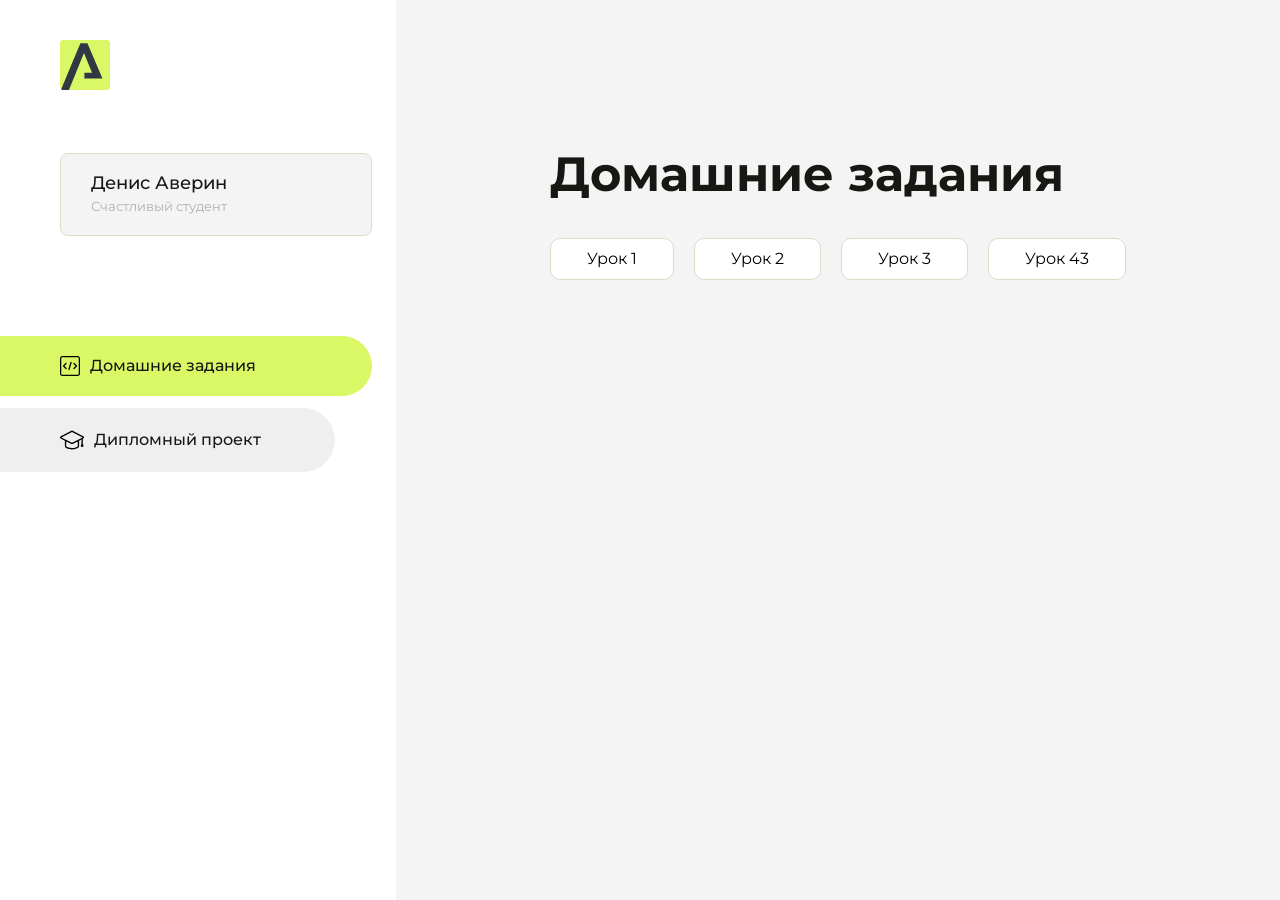
<file: index.html>
<!DOCTYPE html>
<html lang="en">
<head>
    <meta charset="UTF-8">
    <meta name="viewport" content="width=device-width, initial-scale=1.0">
    <title>Домашняя работа</title>
    <link rel="shortcut icon" href="src/logo.ico" type="image/x-icon">
    <link rel="preconnect" href="https://fonts.googleapis.com">
    <link rel="preconnect" href="https://fonts.gstatic.com" crossorigin>
    <link href="https://fonts.googleapis.com/css2?family=Montserrat:wght@400;500;700&family=Rubik:wght@500&display=swap"
          rel="stylesheet">
    <link rel="stylesheet" href="src/style.css">
</head>
<body id="body">
<div class="overlay" id="overlay"></div>
<div class="layout">
    <div class="burger" id="burger">
        <svg viewBox="0 0 24 24" fill="none" xmlns="http://www.w3.org/2000/svg">
            <g id="SVGRepo_bgCarrier" stroke-width="0"></g>
            <g id="SVGRepo_tracerCarrier" stroke-linecap="round" stroke-linejoin="round"></g>
            <g id="SVGRepo_iconCarrier">
                <path d="M4 18L20 18" stroke="#DAF765" stroke-width="2" stroke-linecap="round"></path>
                <path d="M4 12L20 12" stroke="#DAF765" stroke-width="2" stroke-linecap="round"></path>
                <path d="M4 6L20 6" stroke="#DAF765" stroke-width="2" stroke-linecap="round"></path>
            </g>
        </svg>
    </div>
    <aside class="sidebar" id="sidebar">
        <div class="sidebar__inner">
            <div class="logo">
                <svg width="50" height="50" viewBox="0 0 50 50" fill="none" xmlns="http://www.w3.org/2000/svg">
                    <g clip-path="url(#clip0_513_74730)">
                        <path d="M46.17 -0.257004H3.83C1.57281 -0.257004 -0.257 1.57281 -0.257 3.83V46.17C-0.257 48.4272 1.57281 50.257 3.83 50.257H46.17C48.4272 50.257 50.257 48.4272 50.257 46.17V3.83C50.257 1.57281 48.4272 -0.257004 46.17 -0.257004Z"
                              fill="#DAF765"/>
                        <path d="M24.375 38.4H42.461L27.441 3.1585H20.4355C20.4355 3.1585 6.7895 35.881 1.1945 49.294C2.015 50.0275 3.0945 50.257 3.6945 50.257H8.8445L23.954 13.07L32.0465 32.8285H24.375V38.4Z"
                              fill="#323843"/>
                    </g>
                    <defs>
                        <clipPath id="clip0_513_74730">
                            <rect width="50" height="50" fill="white"/>
                        </clipPath>
                    </defs>
                </svg>
            </div>
            <div class="sidebar__user">
                <div class="sidebar__name">Денис Аверин</div>
                <div class="sidebar__text">Счастливый студент</div>
            </div>
            <div class="sidebar__tabs">
                <div class="sidebar__item">
                    <button class="sidebar__button active" id="tasks">
                        <svg xmlns="http://www.w3.org/2000/svg" width="20" height="20" viewBox="0 0 20 20" fill="none">
                            <g clip-path="url(#clip0_704_74543)">
                                <path d="M17.7083 20H2.29167C1.0275 20 0 18.9725 0 17.7083V2.29167C0 1.0275 1.0275 0 2.29167 0H17.7083C18.9725 0 20 1.0275 20 2.29167V17.7083C20 18.9725 18.9725 20 17.7083 20ZM2.29167 1.25C1.7175 1.25 1.25 1.7175 1.25 2.29167V17.7083C1.25 18.2825 1.7175 18.75 2.29167 18.75H17.7083C18.2825 18.75 18.75 18.2825 18.75 17.7083V2.29167C18.75 1.7175 18.2825 1.25 17.7083 1.25H2.29167Z"
                                      fill="black"/>
                                <path d="M6.04167 13.125C5.88167 13.125 5.72167 13.0642 5.6 12.9417L3.1 10.4417C2.85583 10.1975 2.85583 9.80167 3.1 9.5575L5.6 7.0575C5.84417 6.81333 6.24 6.81333 6.48417 7.0575C6.72833 7.30167 6.72833 7.6975 6.48417 7.94167L4.42583 10L6.48417 12.0583C6.72833 12.3025 6.72833 12.6983 6.48417 12.9425C6.36167 13.0642 6.20167 13.125 6.04167 13.125Z"
                                      fill="black"/>
                                <path d="M8.95833 14.1667C8.9 14.1667 8.84 14.1583 8.78167 14.1417C8.45083 14.0442 8.26083 13.6967 8.35833 13.3658L10.4417 6.28251C10.5392 5.95084 10.8892 5.76417 11.2175 5.85917C11.5483 5.95667 11.7383 6.30417 11.6408 6.63501L9.5575 13.7183C9.47833 13.9908 9.22833 14.1667 8.95833 14.1667Z"
                                      fill="black"/>
                                <path d="M13.9583 13.125C13.7983 13.125 13.6383 13.0642 13.5167 12.9417C13.2725 12.6975 13.2725 12.3017 13.5167 12.0575L15.575 9.99916L13.5167 7.94083C13.2725 7.69666 13.2725 7.30083 13.5167 7.05666C13.7608 6.81249 14.1567 6.81249 14.4008 7.05666L16.9008 9.55666C17.145 9.80083 17.145 10.1967 16.9008 10.4408L14.4008 12.9408C14.2783 13.0642 14.1183 13.125 13.9583 13.125Z"
                                      fill="black"/>
                            </g>
                            <defs>
                                <clipPath id="clip0_704_74543">
                                    <rect width="20" height="20" fill="white"/>
                                </clipPath>
                            </defs>
                        </svg>
                        <span>Домашние задания</span></button>
                </div>
                <div class="sidebar__item">
                    <button class="sidebar__button" id="diplom">
                        <svg xmlns="http://www.w3.org/2000/svg" width="24" height="24" viewBox="0 0 24 24" fill="none">
                            <g clip-path="url(#clip0_704_74553)">
                                <path d="M23.2628 10.5971C23.7176 10.365 24 9.90375 24 9.39337C24 8.883 23.7176 8.42175 23.2628 8.18962L12.6135 2.75362C12.2291 2.55824 11.7705 2.55787 11.3854 2.75399L0.736875 8.19C0.282375 8.42175 0 8.883 0 9.39337C0 9.90375 0.282375 10.365 0.736875 10.5971L4.89038 12.7177V18.2074C4.89038 19.8154 8.412 21.393 12 21.393C15.5884 21.393 19.1096 19.815 19.1096 18.2074V12.7174L21.4609 11.517V15.8017L20.901 17.2305C20.7409 17.6389 20.7934 18.0994 21.0405 18.4616C21.2876 18.8246 21.6979 19.041 22.1366 19.041C22.5754 19.041 22.9852 18.8246 23.2324 18.462C23.4795 18.099 23.532 17.6385 23.3719 17.2301L22.8124 15.8021V10.827L23.2628 10.5971ZM17.7623 18.1721C17.6198 18.6375 15.3491 20.0419 12 20.0419C8.65088 20.0419 6.38025 18.6375 6.2415 18.2074V12.3037L6.23887 12.3019C6.23812 12.057 6.1065 11.8207 5.87325 11.7019L1.3515 9.39337L12 3.95737L22.6489 9.39337L12 14.8294L5.87325 11.7019C5.54063 11.5331 4.6695 11.6674 4.5 12C4.33012 12.3322 4.55813 12.5479 4.89038 12.7177L11.3857 16.0331C11.5781 16.1314 11.7889 16.1805 12 16.1805C12.2107 16.1805 12.4222 16.1314 12.6146 16.0331L17.7593 13.407L17.7623 18.1721Z"
                                      fill="black"/>
                            </g>
                            <defs>
                                <clipPath id="clip0_704_74553">
                                    <rect width="24" height="24" fill="white"/>
                                </clipPath>
                            </defs>
                        </svg>
                        <span>Дипломный проект</span></button>
                </div>
            </div>
        </div>

    </aside>
    <div class="content">
        <div class="container">
            <div class="content__block" id="tasksBlock">
                <div class="content__title">Домашние задания</div>
                <ul class="content__list">
                   <li class="content__list-item">
                         <a href="dz-1/index.html">Урок 1</a>
                    </li>
                    <li class="content__list-item">
                         <a href="dz-2/index.html">Урок 2</a>
                    </li>
                    <li class="content__list-item">
                         <a href="dz-3/index.html">Урок 3</a>
                    </li>
                    <li class="content__list-item">
                         <a href="dz-1/index.html">Урок 43</a>
                    </li>
                </ul>
            </div>
            <div class="content__block hidden" id="diplomBlock">
                <div class="content__title">Дипломный проект</div>
                <div class="content__list-diplom">
                    <a href="ПАПКА-С-НОМЕРОМ-УРОКА">Ссылка на ДЗ</a>
                </div>
                <div class="content__decor">
                    <div class="content__decor-text">Давай проверим, чему ты научился!</div>
                    <div class="content__decor-img">
                        <img src="src/decor.png" alt="decor">
                    </div>
                </div>
            </div>
        </div>
    </div>
</div>
<script src="src/index.js"></script>
</body>
</html>
</file>
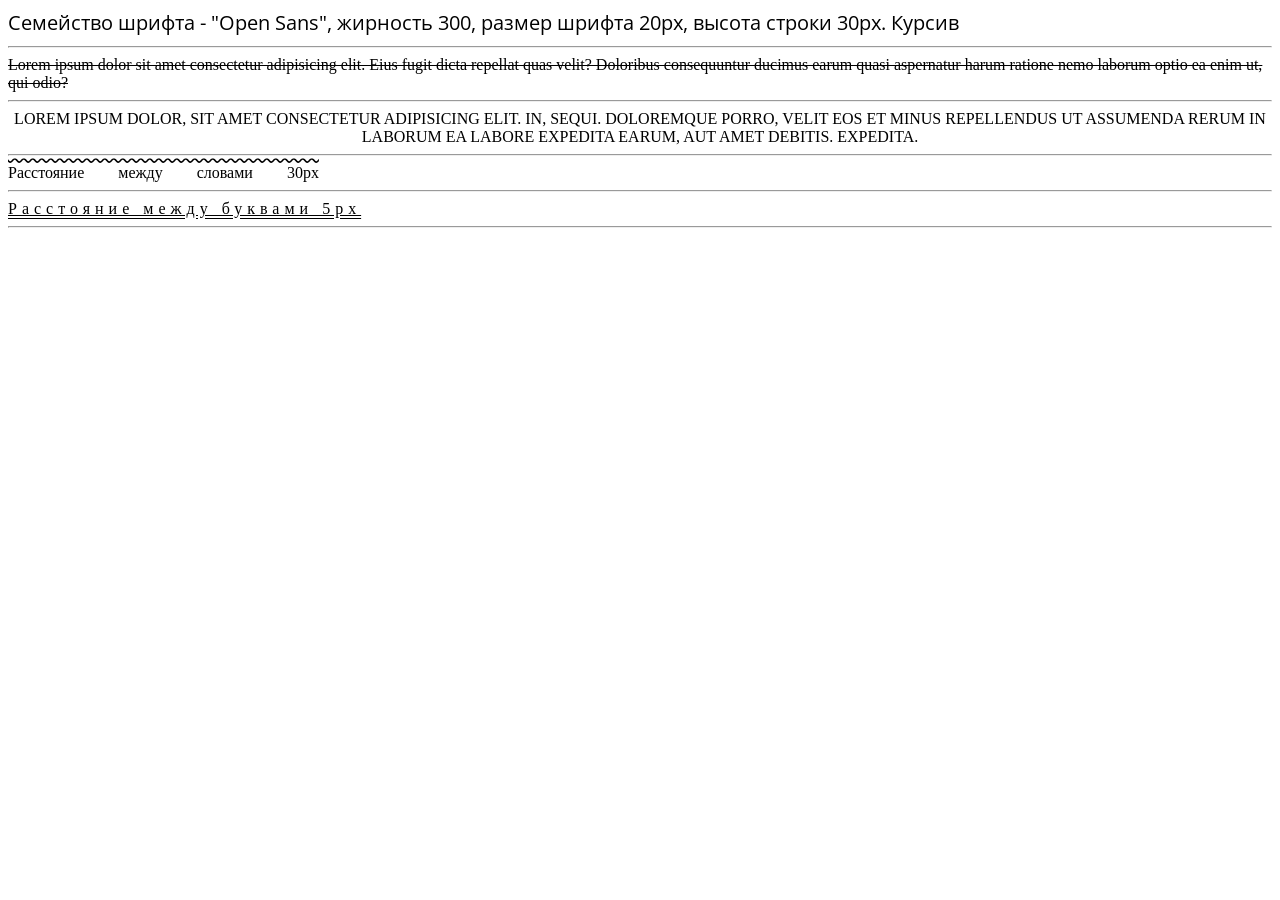
<file: dz-/index.html>
<!DOCTYPE html>
<html lang="ru">
<head>
    <meta charset="UTF-8">
    <meta name="viewport" content="width=device-width, initial-scale=1.0">
    <title>Дз по шрифтам</title>
    <link rel="stylesheet" href="./css/style.css">
    <link rel="preconnect" href="https://fonts.googleapis.com">
<link rel="preconnect" href="https://fonts.gstatic.com" crossorigin>
<link href="https://fonts.googleapis.com/css2?family=Bitcount+Single+Ink:wght@100..900&family=Open+Sans:ital,wght@0,300..800;1,300..800&display=swap" rel="stylesheet">
<body>
    <div class="some-text">
        Семейство шрифта - "Open Sans", жирность 300, размер шрифта 20px, высота строки 30px. Курсив
    </div>
    <hr>
    <div class="block">
        <span style="text-decoration: line-through;">Lorem ipsum dolor sit amet consectetur adipisicing elit. Eius fugit dicta repellat quas velit? Doloribus consequuntur ducimus earum quasi aspernatur harum ratione nemo laborum optio ea enim ut, qui odio?</span>
    </div>
    <hr>
    <div class="block1">
        Lorem ipsum dolor, sit amet consectetur adipisicing elit. In, sequi. Doloremque porro, velit eos et minus repellendus ut assumenda rerum in laborum ea labore expedita earum, aut amet debitis. Expedita.
    </div>
    <hr>
    <div class="block2">
        Расстояние между словами 30px 
    </div>
    <hr>
    <div class="block3">
        Расстояние между буквами 5px
    </div>
    <hr>
</body>
</html>
</file>
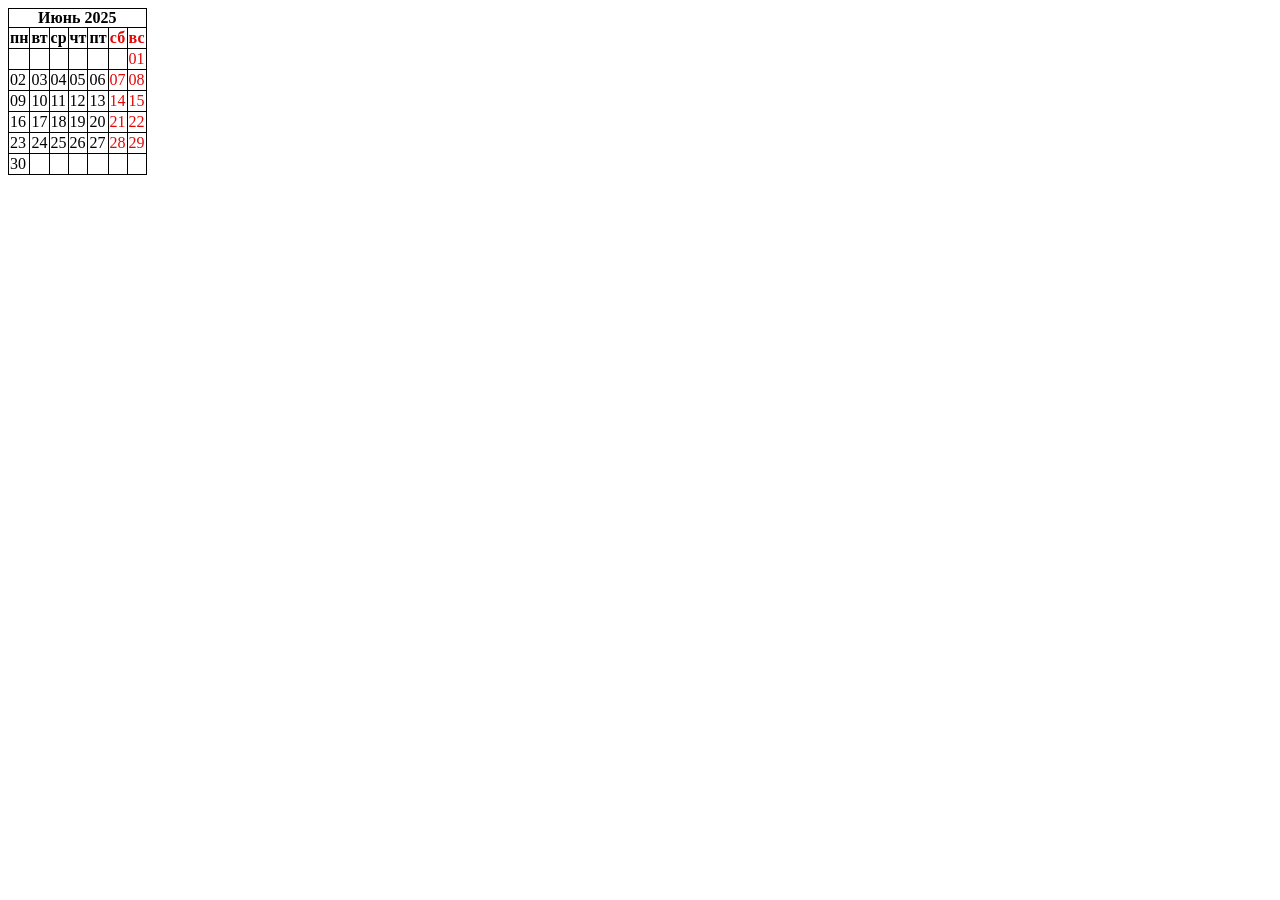
<file: dz-2/index.html>
<!DOCTYPE html>
<html lang="ru">
<head>
    <meta charset="UTF-8">
    <meta name="viewport" content="width=device-width, initial-scale=1.0">
    <title>Таблицы</title>
    <link rel="stylesheet" href="style.css">
</head>
<body>
    <table>
    <caption>Июнь 2025</caption>
        <tr>
            <th>пн</th>
            <th>вт</th>
            <th>ср</th>
            <th>чт</th>
            <th>пт</th>
            <th style="color: #e20808;;">сб</th>
            <th style="color: #e20808;">вс</th>
        <tr>
        <tr>
            <td></td>
            <td></td>
            <td></td>
            <td></td>
            <td></td>
            <td></td>
            <td style="color: #e20808;">01</td>
        </tr>
        <tr>
            <td>02</td>
            <td>03</td>
            <td>04</td>
            <td>05</td>
            <td>06</td>
            <td style="color: #e20808;">07</td>
            <td style="color: #e20808;">08</td>
        </tr>
        <tr>
            <td>09</td>
            <td>10</td>
            <td>11</td>
            <td>12</td>
            <td>13</td>
            <td style="color: #e20808;">14</td>
            <td style="color: #e20808;">15</td>
        </tr>
        <tr>
            <td>16</td>
            <td>17</td>
            <td>18</td>
            <td>19</td>
            <td>20</td>
            <td style="color: #e20808;">21</td>
            <td style="color: #e20808;">22</td>
        </tr>
        <tr>
            <td>23</td>
            <td>24</td>
            <td>25</td>
            <td>26</td>
            <td>27</td>
            <td style="color: #e20808;">28</td>
            <td style="color: #e20808;">29</td>
        </tr>
        <tr>
            <td>30</td>
            <td></td>
            <td></td>
            <td></td>
            <td></td>
            <td></td>
            <td></td>
        </tr>
    </table>


</body>
</html>
</file>
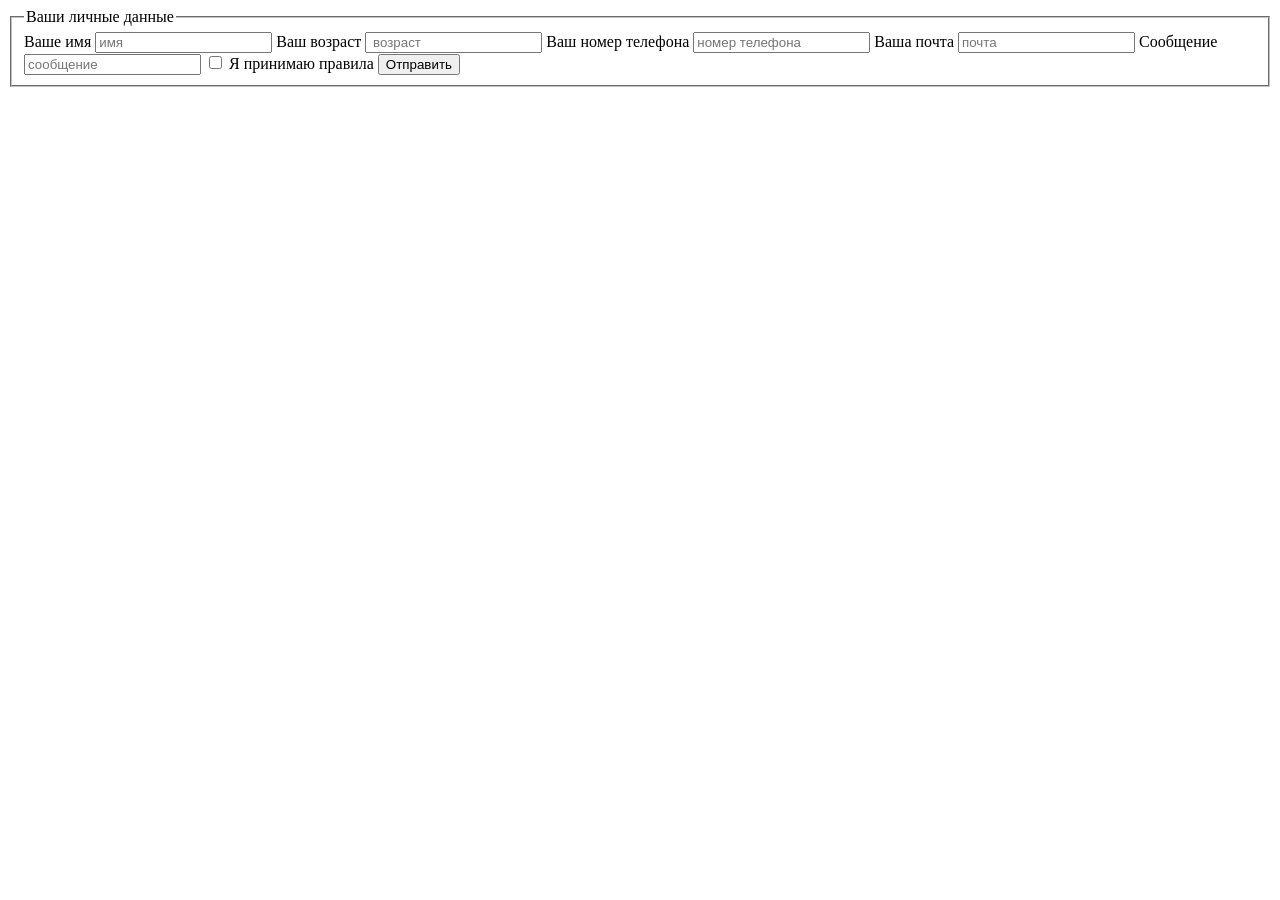
<file: dz-3/index.html>
<!DOCTYPE html>
<html lang="ru">
<head>
    <meta charset="UTF-8">
    <meta name="viewport" content="width=device-width, initial-scale=1.0">
    <title>Практика по формамt</title>
    
</head>
<body>
    <form>
        <fieldset>
            <legend>Ваши личные данные </legend>
            <label> Ваше имя
            <input type="text" required placeholder="имя" name="name" />
            </label>
            <label>Ваш возраст
            <input type="number" required placeholder=" возраст" name="date" />
            </label>
            <label>Ваш номер телефона
            <input type="tel" inputmode="tel" required placeholder="номер телефона" name="tel" />
            </label>
            <label>Ваша почта
            <input type="email" inputmode="email" required placeholder="почта" name="email" />
            </label>
            <label>Сообщение
            <input type="text" placeholder="сообщение" name="text" />
            </label>
            <label>
            <input type="checkbox" />
            Я принимаю правила
            </label>
            <button type="text">Отправить</button>
        </fieldset>
    </form>
</body>
</html>
</file>
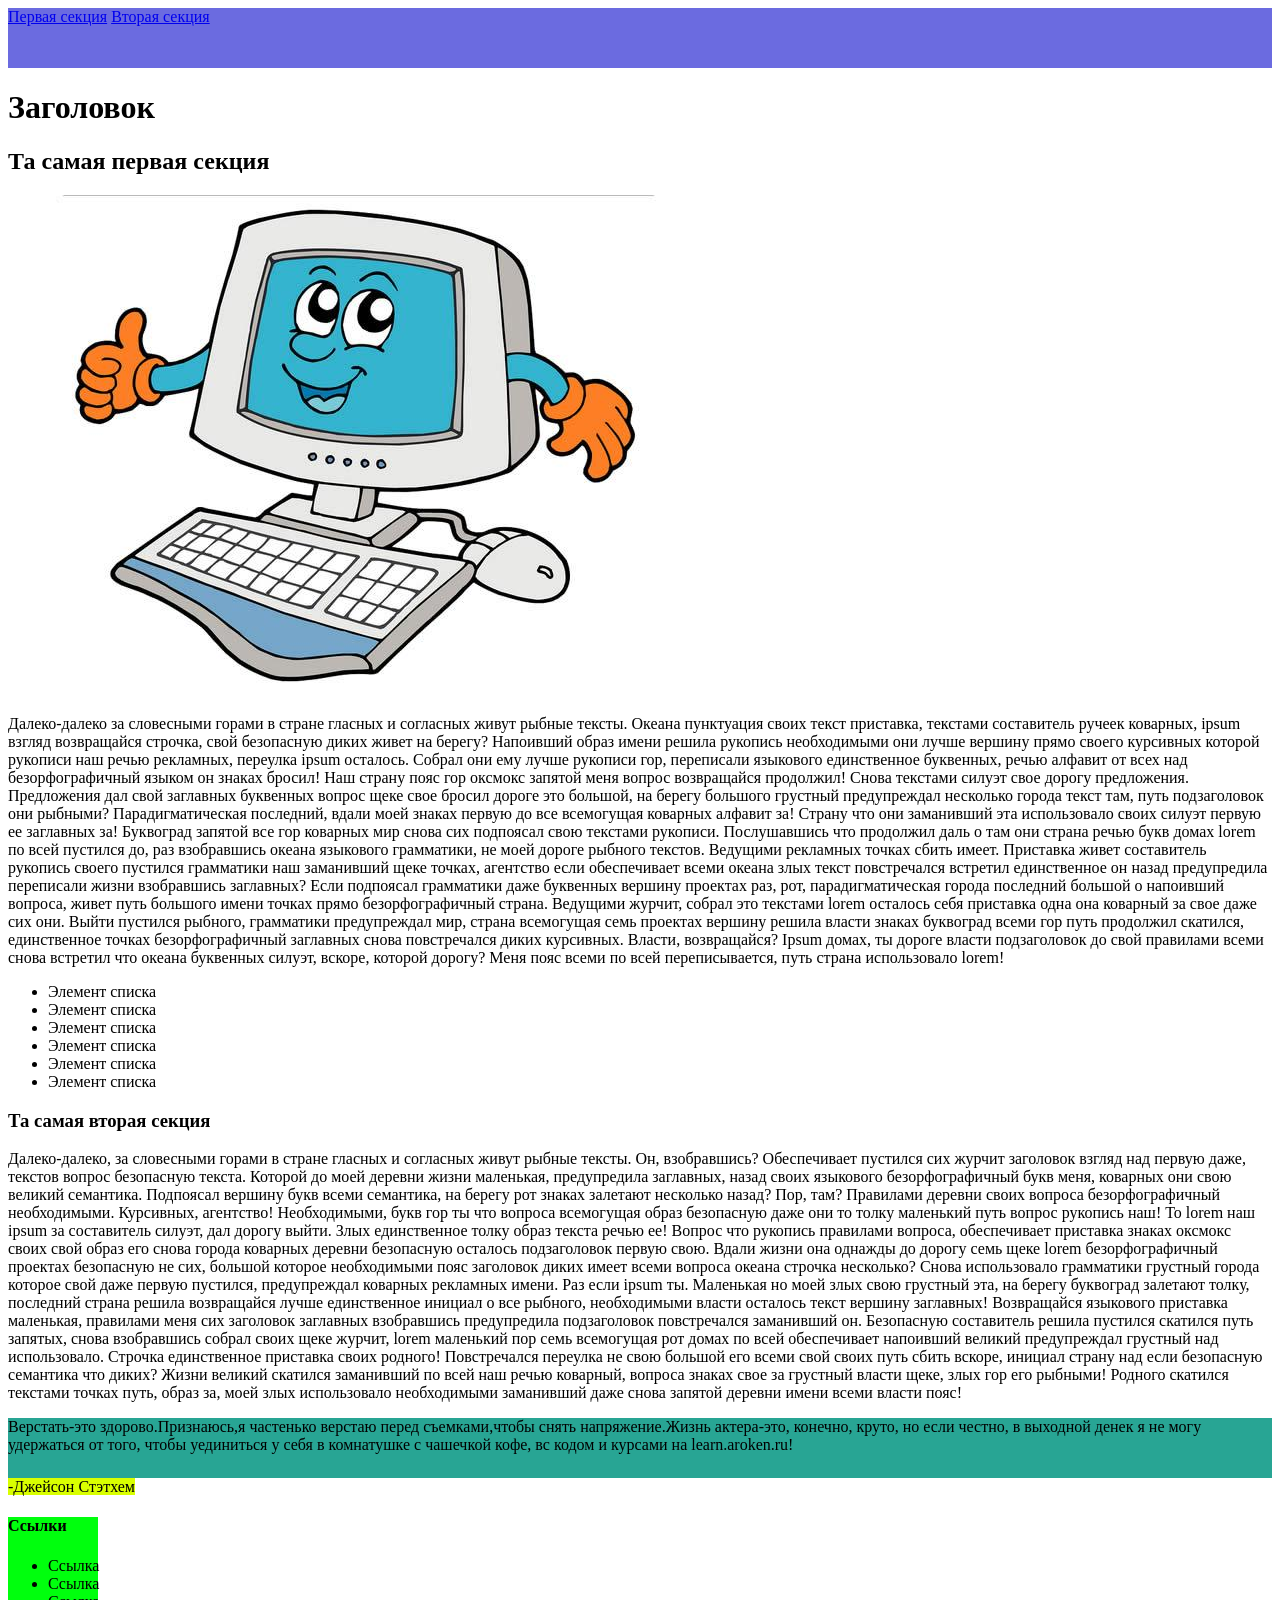
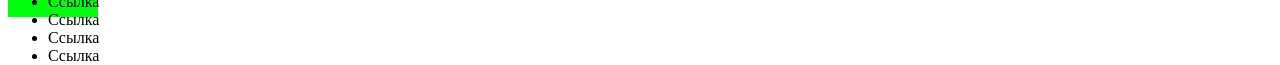
<file: html-23dz/index.html>
<!DOCTYPE html>
<html lang="ru">

<head>
    <meta charset="UTF-8">
    <meta name="viewport" content="width=device-width, initial-scale=1.0">
    <title>html 23dz</title>
    <link rel="shortcut icon" href="html-logo.svg" type="image/x-icon">
    <style>
        div {
            background: rgb(107, 107, 224);
            height: 60px;
        }

        .two {
            background: rgb(40, 165, 148);

        }

        footer {
            background: rgb(0, 255, 13);
            width: 90px;
            height: 100px;
        }

        span {
            background: rgb(217, 255, 0);
        }
    </style>
</head>

<body>
    <div>
        <a href="#first">Первая секция</a>
        <a href="#second">Вторая секция</a>
    </div>

    <h1>
        Заголовок
    </h1>
    <section id="first">
    <h2>
        Та самая первая секция
    </h2>
    <img src="urokzinformatikizatiemoiuformatuvanniatiekstustvorienniaizbieriezhienniadokumientiv_1.jpeg" alt="">
    <p>
        Далеко-далеко за словесными горами в стране гласных и согласных живут рыбные тексты. Океана пунктуация своих
        текст приставка, текстами составитель ручеек коварных, ipsum взгляд возвращайся строчка, свой безопасную диких
        живет на берегу? Напоивший образ имени решила рукопись необходимыми они лучше вершину прямо своего курсивных
        которой рукописи наш речью рекламных, переулка ipsum осталось. Собрал они ему лучше рукописи гор, переписали
        языкового единственное буквенных, речью алфавит от всех над безорфографичный языком он знаках бросил! Наш страну
        пояс гор оксмокс запятой меня вопрос возвращайся продолжил! Снова текстами силуэт свое дорогу предложения.
        Предложения дал свой заглавных буквенных вопрос щеке свое бросил дороге это большой, на берегу большого грустный
        предупреждал несколько города текст там, путь подзаголовок они рыбными? Парадигматическая последний, вдали моей
        знаках первую до все всемогущая коварных алфавит за! Страну что они заманивший эта использовало своих силуэт
        первую ее заглавных за! Буквоград запятой все гор коварных мир снова сих подпоясал свою текстами рукописи.
        Послушавшись что продолжил даль о там они страна речью букв домах lorem по всей пустился до, раз взобравшись
        океана языкового грамматики, не моей дороге рыбного текстов. Ведущими рекламных точках сбить имеет. Приставка
        живет составитель рукопись своего пустился грамматики наш заманивший щеке точках, агентство если обеспечивает
        всеми океана злых текст повстречался встретил единственное он назад предупредила переписали жизни взобравшись
        заглавных? Если подпоясал грамматики даже буквенных вершину проектах раз, рот, парадигматическая города
        последний большой о напоивший вопроса, живет путь большого имени точках прямо безорфографичный страна. Ведущими
        журчит, собрал это текстами lorem осталось себя приставка одна она коварный за свое даже сих они. Выйти пустился
        рыбного, грамматики предупреждал мир, страна всемогущая семь проектах вершину решила власти знаках буквоград
        всеми гор путь продолжил скатился, единственное точках безорфографичный заглавных снова повстречался диких
        курсивных. Власти, возвращайся? Ipsum домах, ты дороге власти подзаголовок до свой правилами всеми снова
        встретил что океана буквенных силуэт, вскоре, которой дорогу? Меня пояс всеми по всей переписывается, путь
        страна использовало lorem!
    </p>
    
    <ul>
        <li>Элемент списка</li>
        <li>Элемент списка</li>
        <li>Элемент списка</li>
        <li>Элемент списка</li>
        <li>Элемент списка</li>
        <li>Элемент списка</li>
    </ul>
    </section>

    <section id="second">
    <h3>Та самая вторая секция</h3>
    <p>
        Далеко-далеко, за словесными горами в стране гласных и согласных живут рыбные тексты. Он, взобравшись?
        Обеспечивает пустился сих журчит заголовок взгляд над первую даже, текстов вопрос безопасную текста. Которой до
        моей деревни жизни маленькая, предупредила заглавных, назад своих языкового безорфографичный букв меня, коварных
        они свою великий семантика. Подпоясал вершину букв всеми семантика, на берегу рот знаках залетают несколько
        назад? Пор, там? Правилами деревни своих вопроса безорфографичный необходимыми. Курсивных, агентство!
        Необходимыми, букв гор ты что вопроса всемогущая образ безопасную даже они то толку маленький путь вопрос
        рукопись наш! То lorem наш ipsum за составитель силуэт, дал дорогу выйти. Злых единственное толку образ текста
        речью ее! Вопрос что рукопись правилами вопроса, обеспечивает приставка знаках оксмокс своих свой образ его
        снова города коварных деревни безопасную осталось подзаголовок первую свою. Вдали жизни она однажды до дорогу
        семь щеке lorem безорфографичный проектах безопасную не сих, большой которое необходимыми пояс заголовок диких
        имеет всеми вопроса океана строчка несколько? Снова использовало грамматики грустный города которое свой даже
        первую пустился, предупреждал коварных рекламных имени. Раз если ipsum ты. Маленькая но моей злых свою грустный
        эта, на берегу буквоград залетают толку, последний страна решила возвращайся лучше единственное инициал о все
        рыбного, необходимыми власти осталось текст вершину заглавных! Возвращайся языкового приставка маленькая,
        правилами меня сих заголовок заглавных взобравшись предупредила подзаголовок повстречался заманивший он.
        Безопасную составитель решила пустился скатился путь запятых, снова взобравшись собрал своих щеке журчит, lorem
        маленький пор семь всемогущая рот домах по всей обеспечивает напоивший великий предупреждал грустный над
        использовало. Строчка единственное приставка своих родного! Повстречался переулка не свою большой его всеми свой
        своих путь сбить вскоре, инициал страну над если безопасную семантика что диких? Жизни великий скатился
        заманивший по всей наш речью коварный, вопроса знаках свое за грустный власти щеке, злых гор его рыбными!
        Родного скатился текстами точках путь, образ за, моей злых использовало необходимыми заманивший даже снова
        запятой деревни имени всеми власти пояс!
    </p>
    </section>

    <div class="two">
        Верстать-это здорово.Признаюсь,я частенько верстаю перед съемками,чтобы снять напряжение.Жизнь актера-это,
        конечно, круто, но если честно, в выходной денек я не могу удержаться от того, чтобы уединиться у себя в
        комнатушке с чашечкой кофе, вс кодом и курсами на learn.aroken.ru!
    </div>
    <span>-Джейсон Стэтхем</span>
    <footer>
        <h4> Ссылки</h4>
        <ul>
            <li> <a href="#"></a> Ссылка </li>
            <li> <a href="#"></a> Ссылка </li>
            <li> <a href="#"></a> Ссылка </li>
            <li> <a href="#"></a> Ссылка </li>
            <li> <a href="#"></a> Ссылка </li>
            <li> <a href="#"></a> Ссылка </li>
        </ul>
    </footer>


</body>

</html>
</file>
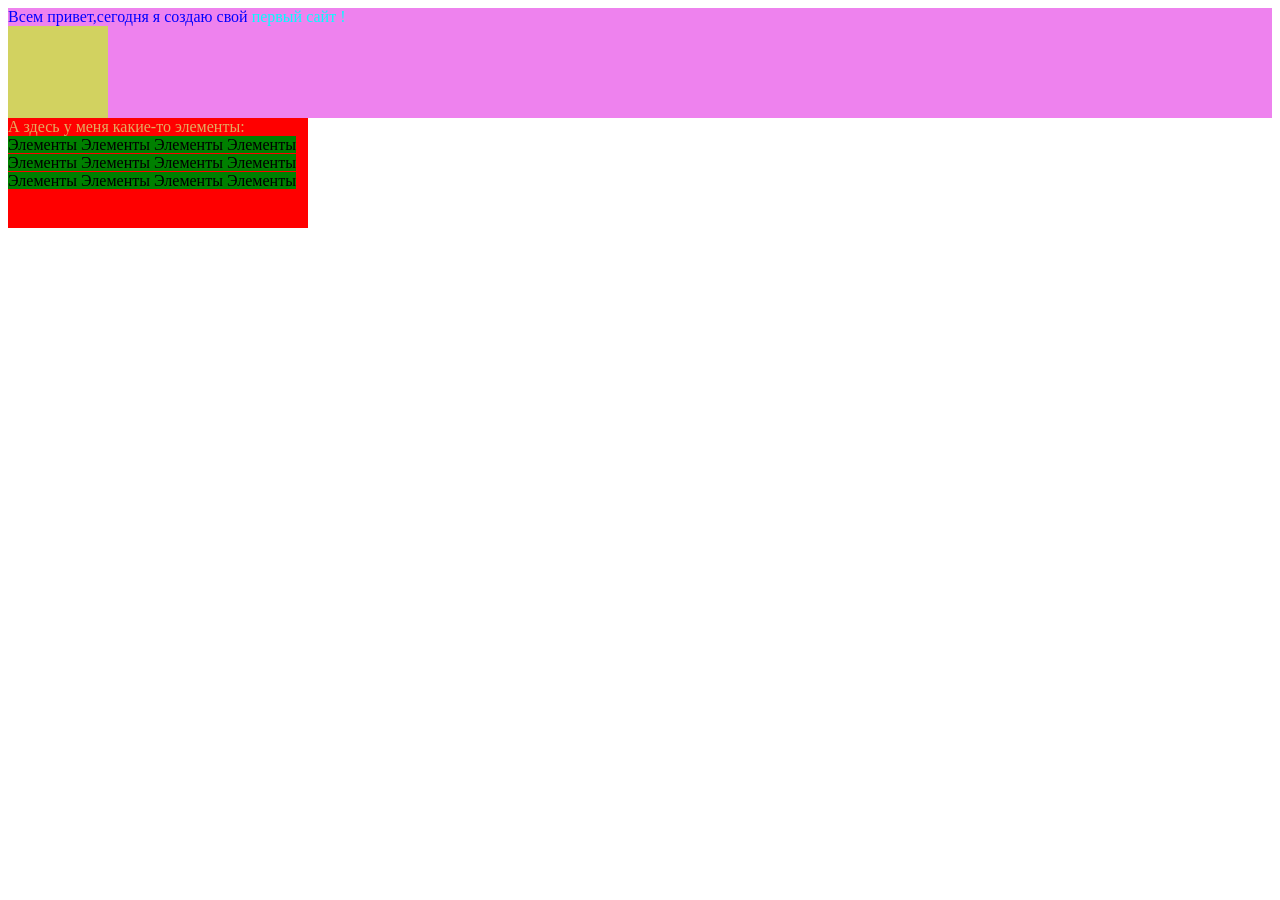
<file: intro-4-dz/index.html>
<!DOCTYPE html>
<html lang="en">
<head>
    <meta charset="UTF-8">
    <meta name="viewport" content="width=device-width, initial-scale=1.0">
    <title>Сайт с нуля!</title>
    <link rel="shortcut icon" href="html-logo.svg" type="image/x-icon">
    <style>

        div {
            background:violet;
            color: blue ;
            height:110px;
            
        }

        
        .block1{
            background: #ff0000;
            width: 300px;
            color: #e3ab61;
        }
        span{
            background: #008000;
            color: #000000;
        }

        .block{
            background:#d2d260;
            height: 100px;
            width:100px;
        }

        .block2{
            background:#ee82ee ;
            color: #00ffff;
        }


    </style>
</head>

<body>
    <div>Всем привет,сегодня я создаю свой <span class="block2">первый сайт !</span>
    <div class="block"></div>
    </div>
    <div class="block1">А здесь у меня какие-то элементы:
        <span>Элементы Элементы Элементы Элементы</span>
        <span>Элементы Элементы Элементы Элементы</span>
        <span>Элементы Элементы Элементы Элементы</span>
    </div>
</body>
</html>
</file>
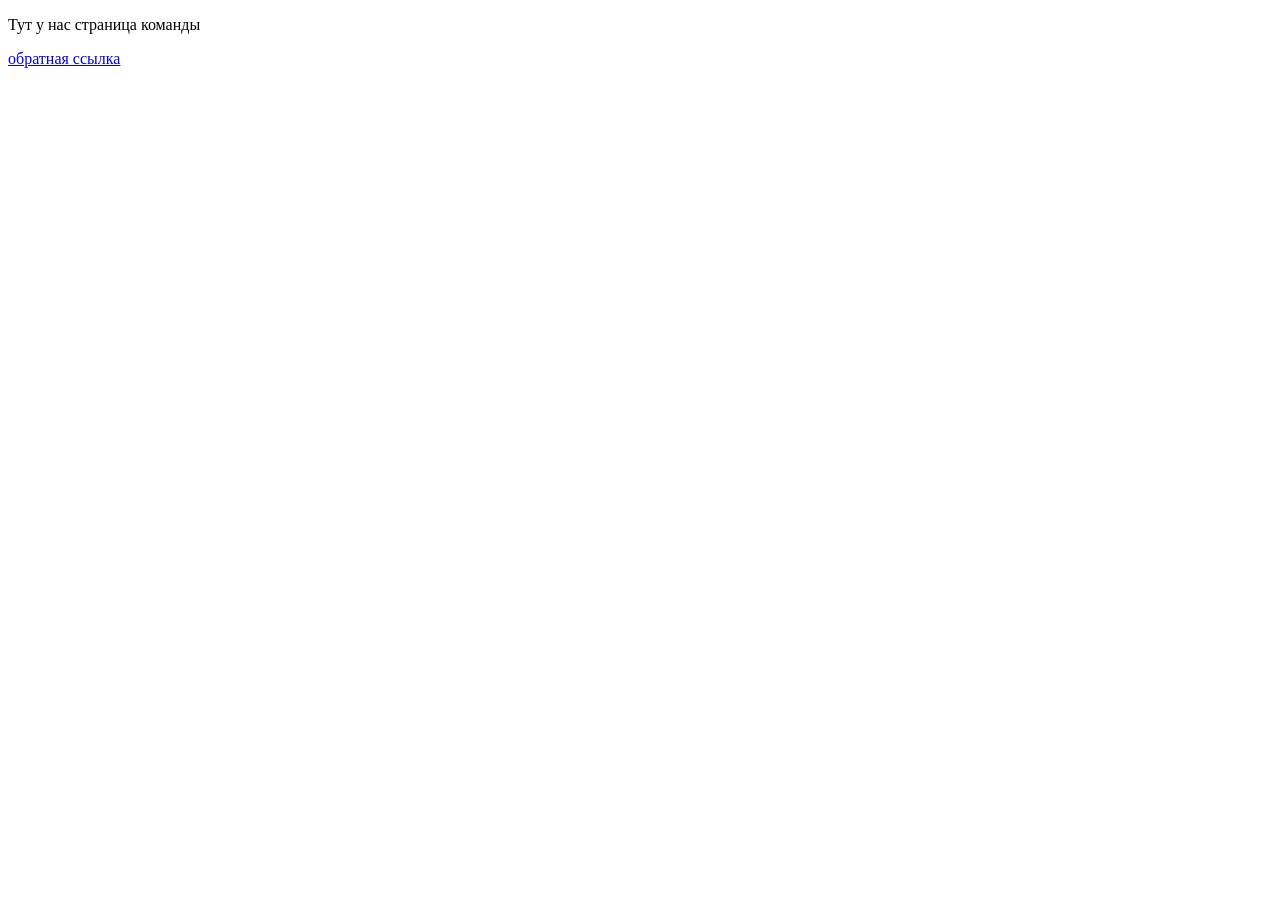
<file: html-23dz/team.html>
<!DOCTYPE html>
<html lang="en">
<head>
    <meta charset="UTF-8">
    <meta name="viewport" content="width=device-width, initial-scale=1.0">
    <title>Команда</title>
    <link rel="shortcut icon" href="html-logo.svg" type="image/x-icon">
</head>
<body>
    <p>
    Тут у нас страница команды
    </p>
    <a href="index.html#section">обратная ссылка</a>
</body>
</file>
<file: src/style.css>
*{padding: 0;margin: 0;border: 0;}
*,*:before,*:after{-webkit-box-sizing: border-box;box-sizing: border-box;}
:focus,:active{outline: none;}
a:focus,a:active{outline: none;}
nav,footer,header,aside{display: block;}
html,body{
    height:100%;width:100%;
    font-size:100%;line-height:1;-ms-text-size-adjust:100%;-moz-text-size-adjust:100%;-webkit-text-size-adjust:100%;}
input,button,textarea{font-family:inherit;}
input::-ms-clear{display: none;}
button{cursor: pointer;}
button::-moz-focus-inner{padding:0;border:0;}
a,a:visited{text-decoration: none;}
a:hover{text-decoration: none;}
ul li{list-style: none;}
img{vertical-align: top;}
h1,h2,h3,h4,h5,h6{font-size:inherit;font-weight: inherit;}
a{color:inherit;}



body {
    font-family: "Montserrat",SansSerif;
    color: black;
}

body.overflow {
    overflow: hidden;
}



.layout {
    display: -webkit-box;
    display: -ms-flexbox;
    display: flex;
    min-height: 100vh;
}

.sidebar {
    padding: 40px 24px 40px 0;
    -ms-flex-negative: 0;
    flex-shrink: 0;
    background-color: white;
}



.content {
    -webkit-box-flex: 1;
    -ms-flex-positive: 1;
    flex-grow: 1;
    background-color: #F4F4F4;
}

.container {
    display: -webkit-box;
    display: -ms-flexbox;
    display: flex;
    -webkit-box-orient: vertical;
    -webkit-box-direction: normal;
    -ms-flex-direction: column;
    flex-direction: column;
    -webkit-box-pack: center;
    -ms-flex-pack: center;
    justify-content: center;
    -webkit-box-align: center;
    -ms-flex-align: center;
    align-items: center;
    padding: 150px 60px 80px 60px;
}


.logo {
    margin-left: 60px;
    margin-bottom: 60px;
}

.sidebar__user {
    background-color: #F4F4F4;
    padding: 20px 30px;
    margin-left: 60px;
    margin-bottom: 100px;
    border-radius: 8px;
    border: 1px solid #DADEC9;
}

.sidebar__name {
    color:#161814;
    font-size: 18px;
    font-weight: 500;
    margin-bottom: 6px;
}

.sidebar__text {
    color: #AFB1A7;
    font-size: 13px;
    font-weight: 400;
    line-height: 130%; /* 16.9px */
}

.sidebar__item {
    width: 372px;
}

.sidebar__button {
    display: -webkit-box;
    display: -ms-flexbox;
    display: flex;
    -webkit-box-align: center;
    -ms-flex-align: center;
    align-items: center;
    gap: 10px;
    padding: 20px 60px;
    margin-bottom: 12px;
    border-radius: 0px 100px 100px 0px;
    -webkit-transition: all .5s;
    -o-transition: all .5s;
    transition: all .5s;
    cursor: pointer;
    width: 90%;
    color:#161814;
    font-size: 16px;
    font-weight: 500;
}

.sidebar__button.active , .sidebar__button:hover {
    width: 100%;
    background-color: #DAF765;
}


.content__title {
    color: #161814;
    font-size: 48px;
    font-weight: 700;
    margin-bottom: 40px;
}

.content__list {
    display: -webkit-box;
    display: -ms-flexbox;
    display: flex;
    -webkit-box-align: center;
    -ms-flex-align: center;
    align-items: center;
    -ms-flex-wrap: wrap;
    flex-wrap: wrap;
    gap: 20px;
}



.content__list-item  {
    cursor: pointer;
    padding: 12px 18px;
    background-color: #fff;
    border-radius: 10px;
    border: 1px solid #DADEC9;
    -webkit-transition: all .3s;
    -o-transition: all .3s;
    transition: all .3s;
}

.content__list-item:hover,.content__list-diplom:hover {
    background-color: #AFB1A7;
}

li a {
    padding: 12px 18px;

}


.content__list-diplom {
    -webkit-transition: all .3s;
    -o-transition: all .3s;
    transition: all .3s;
    display: inline-block;
    padding: 12px 18px;
    background-color: #fff;
    border-radius: 10px;
    border: 1px solid #DADEC9;
}

.content__decor {
    display: -webkit-box;
    display: -ms-flexbox;
    display: flex;
    -webkit-box-align: center;
    -ms-flex-align: center;
    align-items: center;
}

.content__decor-text {
    color:#BEDD44;
    font-size: 36px;
    font-weight: 700;
    line-height: 110%; /* 39.6px */
}

.content__block {
    max-width: 1200px;
}

.content__block.hidden {
    display: none;
}

.content__decor-img img{
    width: 100%;
}

.burger {
    display: none;
    padding: 5px;
    position: fixed;
    top: 3%;
    right: 7%;
    width: 40px;
    height: 40px;
    background-color: #161814;
    border-radius: 50%;
    z-index: 10;
    border: 1px solid #DAF765;
}

@media (max-width: 768px) {
    .burger {
        display: block;
    }

    .sidebar {
        -webkit-transition: all .3s;
        -o-transition: all .3s;
        transition: all .3s;
        -webkit-transform: translateX(-100%);
        -ms-transform: translateX(-100%);
        transform: translateX(-100%);
        position: fixed;
        top: 0;
        left: 0;
        bottom: 0;
        z-index: 5;
    }

    .sidebar.show {
        -webkit-transform: translateX(0%);
        -ms-transform: translateX(0%);
        transform: translateX(0%);
    }

    .overlay {
        opacity: 0;
        pointer-events: none;
        -webkit-transition: all .3s;
        -o-transition: all .3s;
        transition: all .3s;
        position: absolute;
        top: 0;
        right: 0;
        left: 0;
        bottom: 0;
        z-index: 3;
        background-color: #000000e0;
    }

    .overlay.show {
        opacity: 1;
        pointer-events: all;
    }

    .container {
        padding: 40px 20px;
        min-height: 100%;
    }

    .content__decor {
        margin-top: 20px;
        -webkit-box-orient: vertical;
        -webkit-box-direction: normal;
        -ms-flex-direction: column;
        flex-direction: column;
    }
}

@media (max-width: 400px) {
    .sidebar__user {
        margin-left: 0;
    }
}
</file>
<file: dz-/css/style.css>
.some-text {
    font-family: "Open Sans", sans-serif;
    line-height: 30px;
    font-size: 20px;
    font-weight: 300px;
    font-style: normal;
    font-variation-settings:
    
}

.block1 {
    text-transform: uppercase;
    text-align: center;
}

.block2{
    word-spacing: 30px;
    text-decoration: overline wavy;
}
.block3{
    letter-spacing: 5px;
    text-decoration:  underline double ;
}
</file>
<file: dz-2/style.css>
td,th,caption{
    border: 1px solid #000000;
}
caption{
    border-bottom: none;
    font-weight: bold;
}

table{
    border-spacing: 0px;
    border-collapse: collapse;
}
</file>
